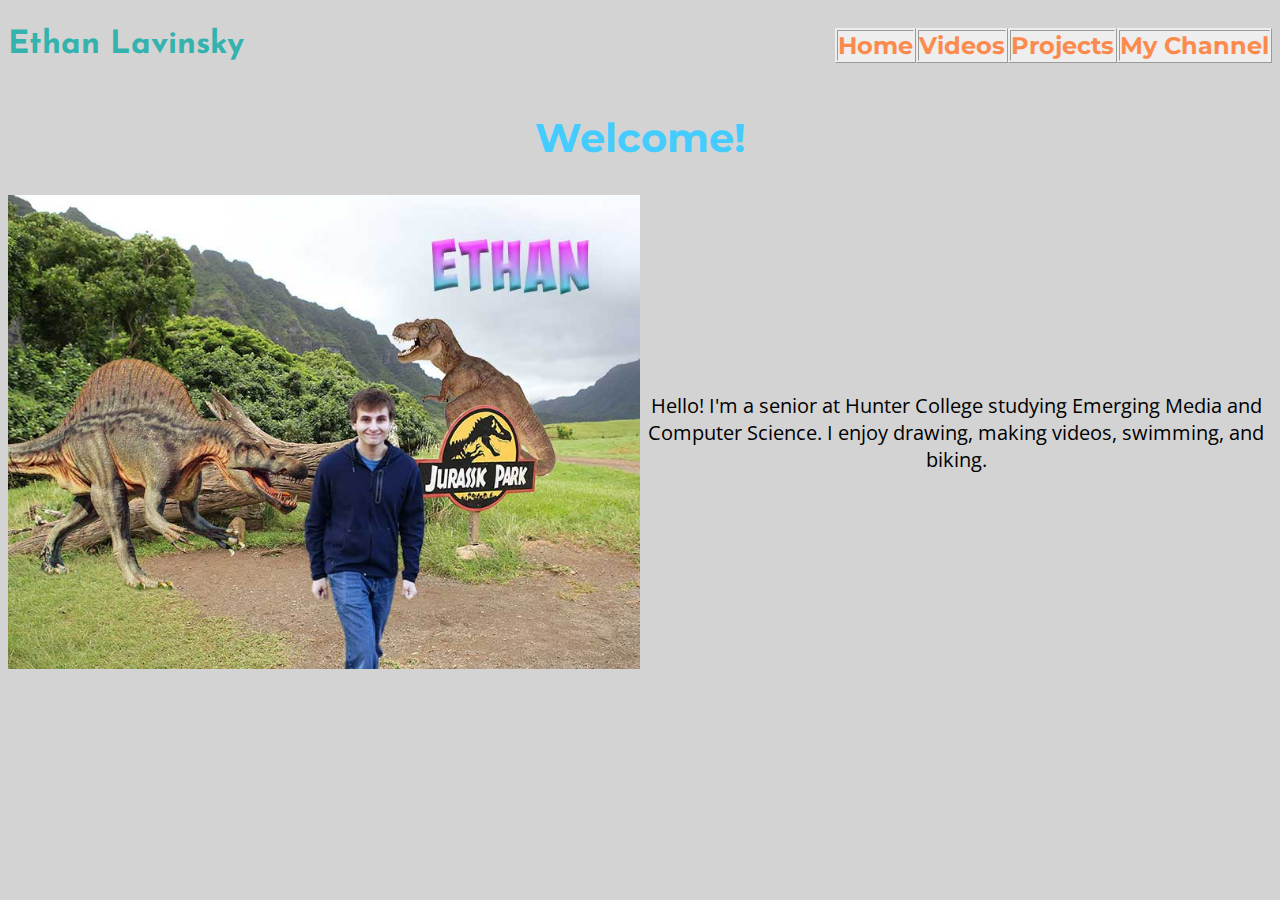
<file: other/index.html>
<!DOCTYPE html>
<html>
<head>
	<meta charset="utf-8">
	<meta name="viewport" content="width=device-width, initial-scale=1">
	<link href='https://fonts.googleapis.com/css?family=Josefin+Sans' rel='stylesheet'>
	<link href='https://fonts.googleapis.com/css?family=Montserrat' rel='stylesheet'>
	<link href='https://fonts.googleapis.com/css?family=Open+Sans' rel='stylesheet'>
	<title>main page</title>

	 <style>

	 .title{
		 float: left;

    }

		a{
			color: #FC8A4C;
			background: #EEEEEE;
			text-decoration: none;
		}

		a:hover{
		background: #D9D9D9;
 		 color: #B04912;
 		 font-size: 24px;
 		 text-decoration: underline;
 	 }

 	 a:active{
 		 color: grey;
 		 font-size: 24px;

 	 }

		.page{

		 float: right;
		 border:ridge;
		 text-decoration: none;
		 background:#fff;
		 font-family: 'Montserrat';

	 }

	 .name{
		 float: center;
		text-align: center;
	}

	.box {
   display: flex;
   align-items:center;
}

	p{
		text-align: center;
		font-family: 'Open Sans';
		font-size: 20px;
	}
	img{
		float: left;
	}

	body {
  background: lightgray;
}




	 </style>
</head>

<body>

	<header>

    <h1 class = "title" style = "color: #34B3AE; font-family: 'Josefin Sans';">Ethan Lavinsky</h1>


		<h2 class = "page"><a href="https://www.youtube.com/channel/UCbQXrP2xa3DPrOdt53C1c9A">My Channel</a></h2>
		<h2 class = "page"><a href="projects.html">Projects</a></h2>
		<h2 class = "page"><a href="videos.html" >Videos</a></h2>
		<h2 class = "page"><a href="index.html" >Home</a></h2>
	<br>
	<br>
	<br>
	<br>

	<h2 class = "name" style = "color: #44CCFF; font-family: 'Montserrat';font-size: 40px;">Welcome!</h3>

		<!-- <h2>Ethan Lavinsky</h1> -->



	</header>

	<main>
		<!-- <img src="MeLocation.jpg" alt="photoshop me" width="60%" height = auto>
		<p>Hello! I'm a senior at Hunter College studying Emerging Media and Computer Science. I enjoy drawing, making videos, swimming, and biking.</p> -->



	<!-- <ul>

    <li><a href="videos.html">Videos I've worked on</a></li>
    <li><a href="projects.html">My recreational projects</a></li>
    <li><a href="https://www.youtube.com/channel/UCbQXrP2xa3DPrOdt53C1c9A">My YouTube channel</a></li>
		<li><a href="kirby.html">My sample SVG graphic</a></li>
  </ul> -->
	<div class="box">
		<img style = "width: 50%;" src="MeLocation.jpg" alt="photoshop me">
		<p>Hello! I'm a senior at Hunter College studying Emerging Media and Computer Science. I enjoy drawing, making videos, swimming, and biking.</p>

	</div>
</main>

<footer>
</footer>


</body>
</html>
</file>
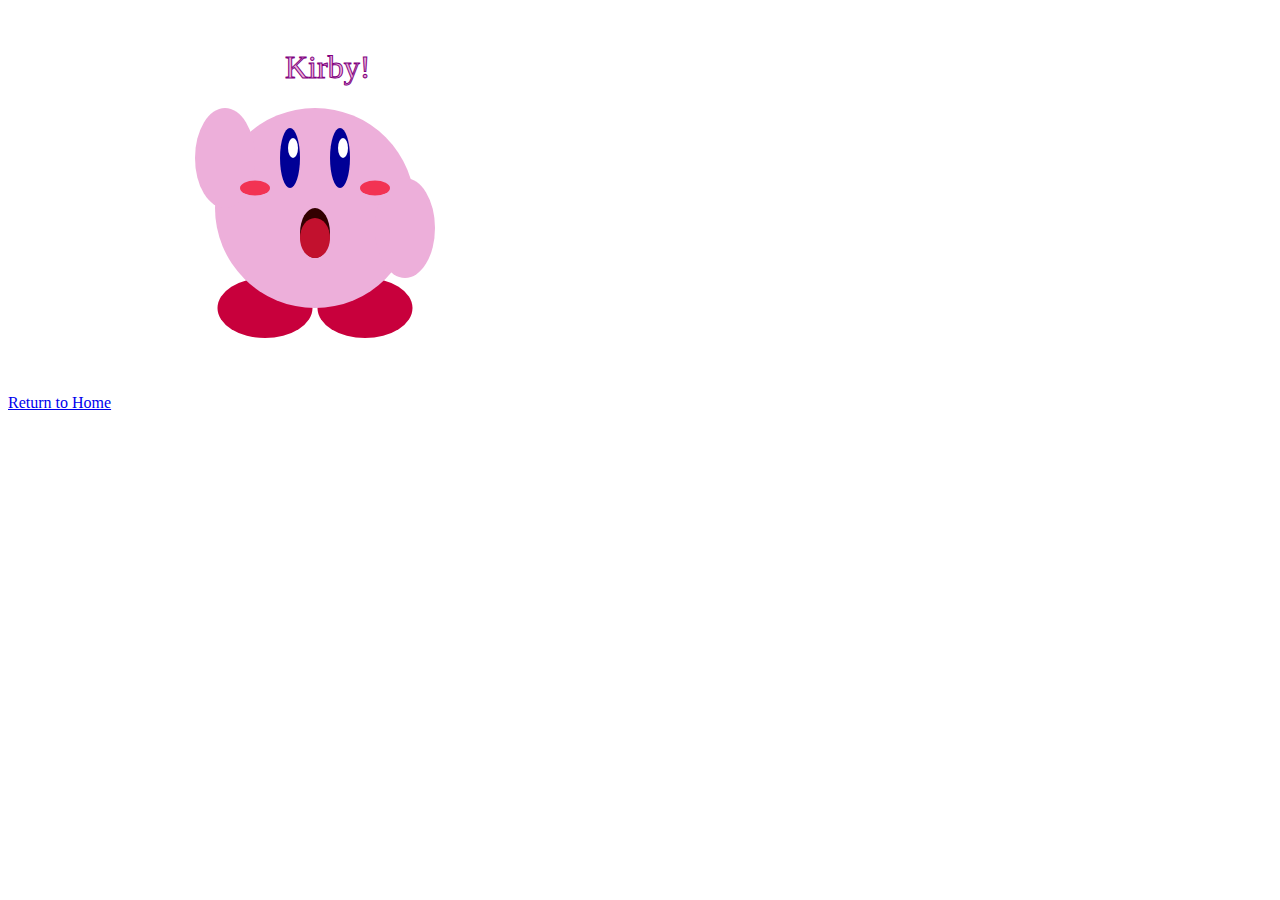
<file: other/kirby.html>
<!DOCTYPE html>
<html>
<head>
  <meta charset="utf-8">
  <meta name="viewport" content="width=device-width, initial-scale=1">
	<title>svg test</title>
</head>
<body>

  <a href="index.html">Return to Home</a>

  <svg version = "1.1"
  width="400px" height="400px"
  xmlns = "http://www.w3.org/2000/svg">

  <ellipse cx="250" cy="300" rx="47.5" ry="30" style = "fill:rgb(200,0,60)"/>
  <ellipse cx="150" cy="300" rx="47.5" ry="30" style = "fill:rgb(200,0,60)"/>
  <circle cx="200" cy="200" r="100" style="fill:rgb(237, 175, 218)" />
  <ellipse cx="110" cy="150" rx="30" ry="50" style = "fill:rgb(237, 175, 218)"/>
  <ellipse cx="290" cy="220" rx="30" ry="50" style = "fill:rgb(237, 175, 218)"/>
  <ellipse cx="175" cy="150" rx="10" ry="30" style = "fill:rgb(0,0,150)"/>
  <ellipse cx="225" cy="150" rx="10" ry="30" style = "fill:rgb(0,0,150)"/>
  <ellipse cx="178" cy="140" rx="5" ry="10" style = "fill:white"/>
  <ellipse cx="228" cy="140" rx="5" ry="10" style = "fill:white"/>
  <ellipse cx="200" cy="225" rx="15" ry="25" style = "fill:rgb(50,0,0)"/>
  <ellipse cx="200" cy="230" rx="15" ry="20" style = "fill:rgb(194, 17, 46)"/>
  <ellipse cx="140" cy="180" rx="15" ry="7.5" style = "fill:rgb(242, 51, 83)"/>
  <ellipse cx="260" cy="180" rx="15" ry="7.5" style = "fill:rgb(242, 51, 83)"/>
  <text x="170" y="70" font-size="2em" stroke="purple" style= "fill:rgb(237, 175, 218)" >Kirby!</text>

  </svg>

  </body>
  </html>
</file>
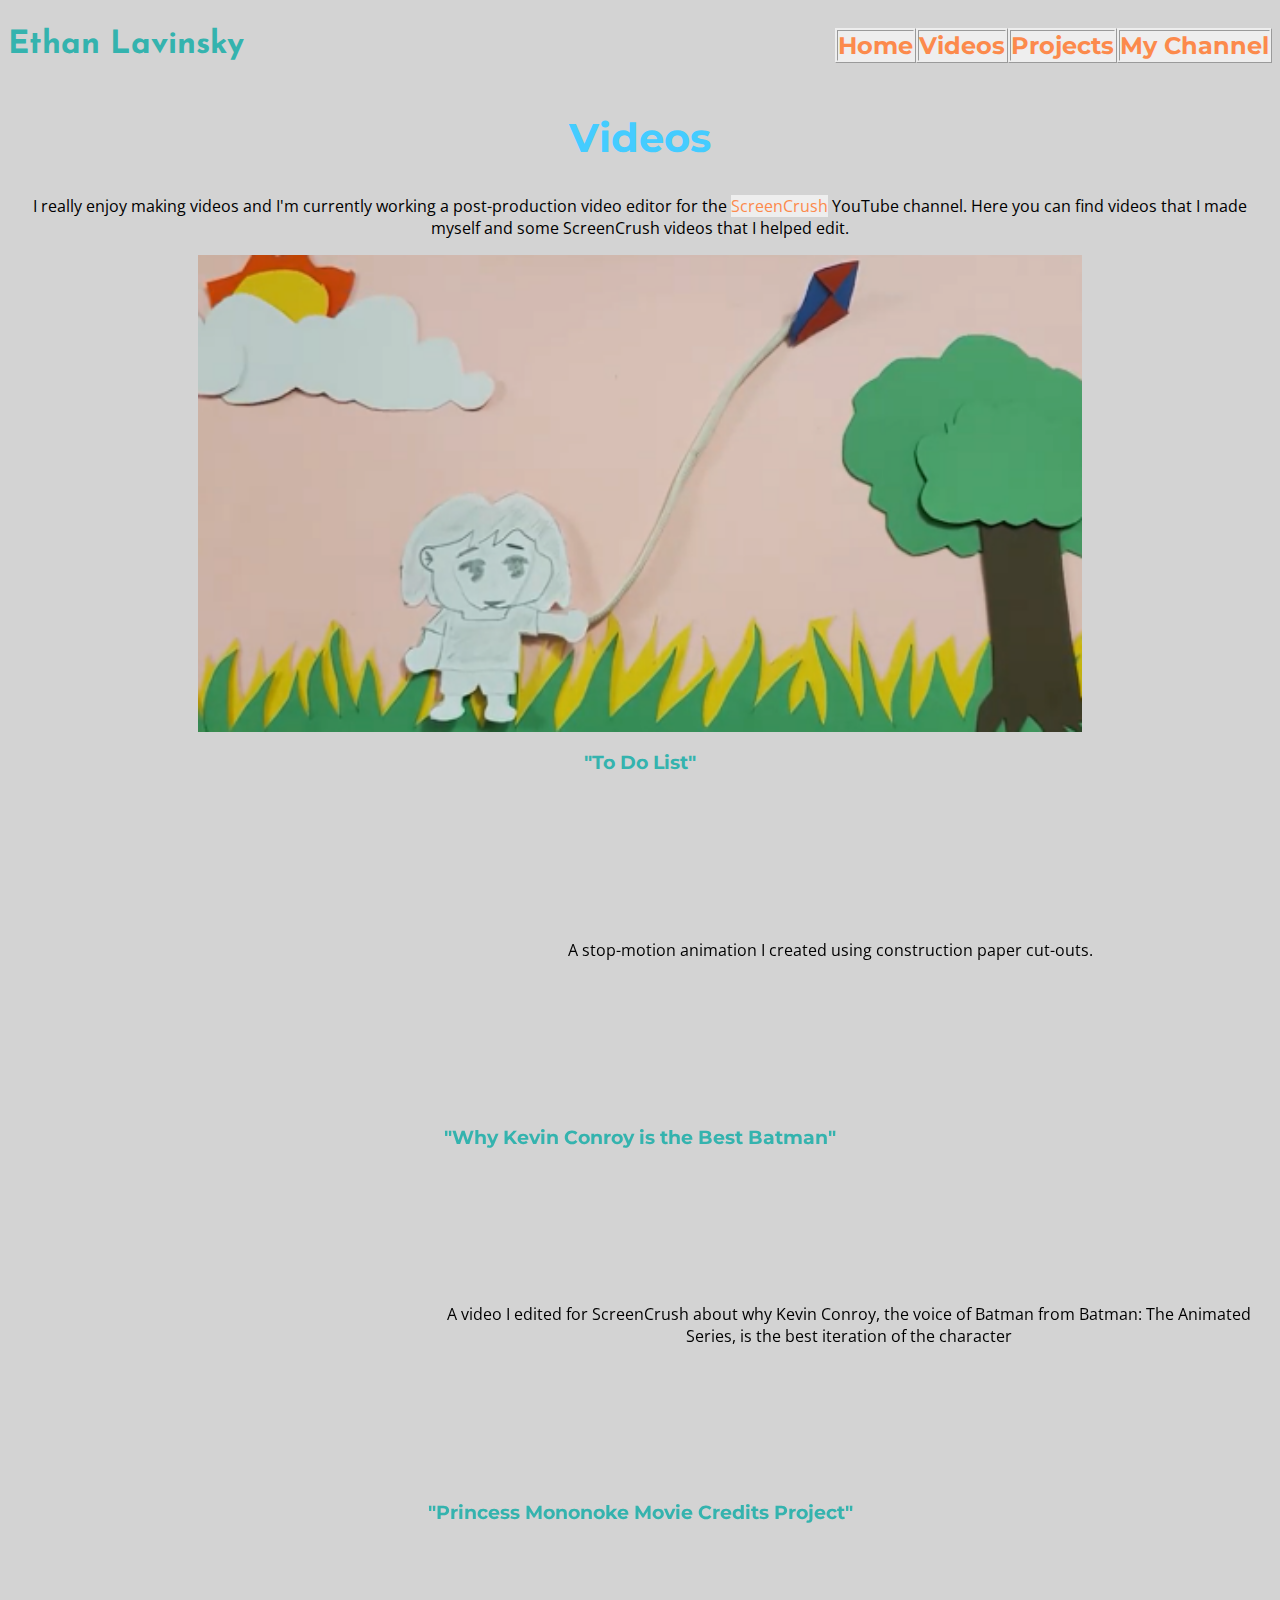
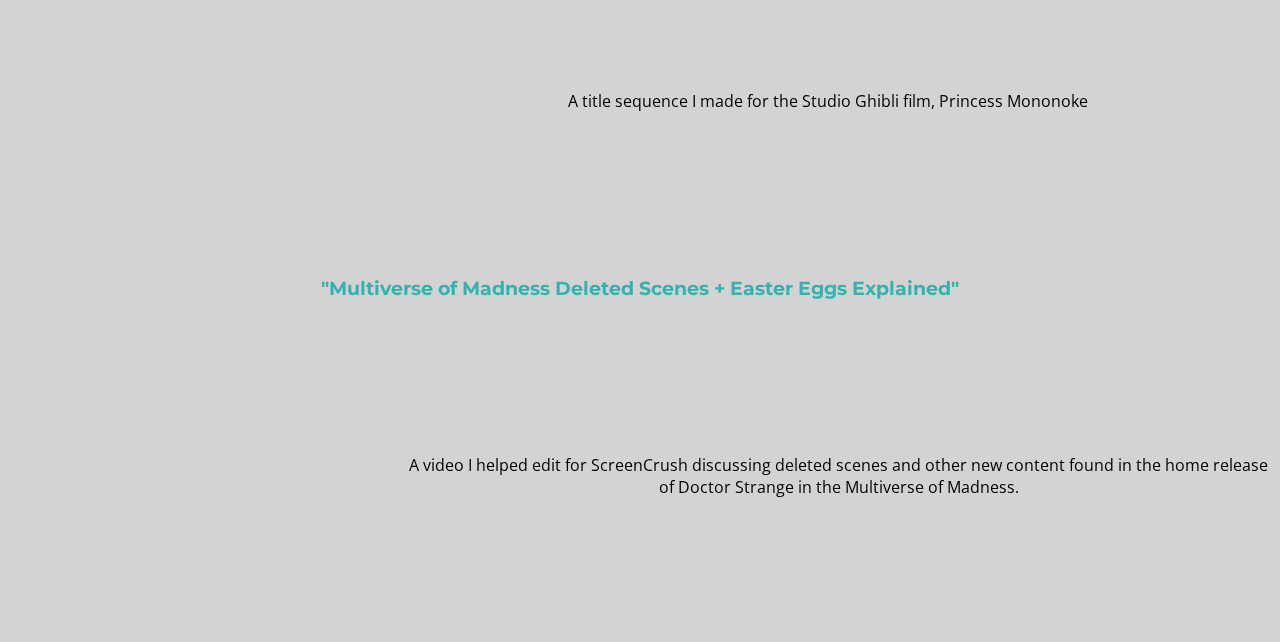
<file: other/videos.html>
<!DOCTYPE html>
<html>
<head>
	<link rel="stylesheet" href="style.css">
	<meta charset="utf-8">
	<meta name="viewport" content="width=device-width, initial-scale=1">
  <title>demo page</title>
</head>

<body>

	<header>

		<h1 class = "title">Ethan Lavinsky</h1>

		<h2 class = "page"><a href="https://www.youtube.com/channel/UCbQXrP2xa3DPrOdt53C1c9A">My Channel</a></h2>
		<h2 class = "page"><a href="projects.html">Projects</a></h2>
		<h2 class = "page"><a href="videos.html" >Videos</a></h2>
		<h2 class = "page"><a href="index.html" >Home</a></h2>
	<br>
	<br>
	<br>
	<br>

	<h2 class = "name">Videos</h3>
    <!-- <h1>Videos</h1>

    <a href="index.html">Return to Home</a>
    <br>
    <a href="projects.html">My other projects</a> -->
	</header>

	<main>

    <p>I really enjoy making videos and I'm currently working a post-production video editor for the <a href="https://www.youtube.com/c/ScreenCrush">ScreenCrush</a> YouTube channel. Here you can find videos that I made myself and some ScreenCrush videos that I helped edit.</p>
<!-- <a href="https://www.youtube.com/watch?v=2fBTSXaUli0&t=2s"> -->

  <img src="vid.png" alt="video screenshot">

	<h3 class = "subtitle">"To Do List"</a></h3>
	<div class="box">
<iframe width="560" height="315" src="https://www.youtube.com/embed/2fBTSXaUli0" title="YouTube video player" frameborder="0" allow="accelerometer; autoplay; clipboard-write; encrypted-media; gyroscope; picture-in-picture" allowfullscreen></iframe>
<p>A stop-motion animation I created using construction paper cut-outs.</p>
	</div>

	<h3 class = "subtitle">"Why Kevin Conroy is the Best Batman"</a></h3>
	<div class="box">
<iframe width="560" height="315" src="https://www.youtube.com/embed/xxakS2vWDUI" title="YouTube video player" frameborder="0" allow="accelerometer; autoplay; clipboard-write; encrypted-media; gyroscope; picture-in-picture" allowfullscreen></iframe>
<p>A video I edited for ScreenCrush about why Kevin Conroy, the voice of Batman from Batman: The Animated Series, is the best iteration of the character</p>
	</div>


	<h3 class = "subtitle">"Princess Mononoke Movie Credits Project"</a></h3>
	<div class="box">
<iframe width="560" height="315" src="https://www.youtube.com/embed/Ebd9mDrfguA" title="YouTube video player" frameborder="0" allow="accelerometer; autoplay; clipboard-write; encrypted-media; gyroscope; picture-in-picture" allowfullscreen></iframe>
<p>A title sequence I made for the Studio Ghibli film, Princess Mononoke</p>
	</div>

	<h3 class = "subtitle">"Multiverse of Madness Deleted Scenes + Easter Eggs Explained"</a></h3>
	<div class="box">
<iframe width="560" height="315" src="https://www.youtube.com/embed/gFzCl8tkGBc" title="YouTube video player" frameborder="0" allow="accelerometer; autoplay; clipboard-write; encrypted-media; gyroscope; picture-in-picture" allowfullscreen></iframe>
<p>A video I helped edit for ScreenCrush discussing deleted scenes and other new content found in the home release of Doctor Strange in the Multiverse of Madness.</p>
	</div>


</main>

<footer>
</footer>

</body>
</html>
</file>
<file: other/style.css>
@import url('https://fonts.googleapis.com/css?family=Open+Sans');
    @import url('https://fonts.googleapis.com/css?family=Montserrat');
    @import url('https://fonts.googleapis.com/css?family=Josefin+Sans');

    .title{
 		 float: left;
      color: #34B3AE;
      font-family: 'Josefin Sans';
     }

    a{
			color: #FC8A4C;
			background: #EEEEEE;
			text-decoration: none;
		}

		a:hover{
		background: #D9D9D9;
 		 color: #B04912;
 		 font-size: 24px;
 		 text-decoration: underline;
 	 }

 	 a:active{
 		 color: grey;
 		 font-size: 24px;

 	 }

		.page{

		 float: right;
		 border:ridge;
		 text-decoration: none;
		 background:#fff;
		 font-family: 'Montserrat';

	 }

	 .name{
		 float: center;
		text-align: center;
    color: #44CCFF;
    font-family: 'Montserrat';
    font-size: 40px;
	}

	.box {
   display: flex;
   align-items:center;
 }

 .list {
   font-family: 'Montserrat';
   color: #34B3AE;
 }

 .subtitle {
   font-family: 'Montserrat';
   color: #34B3AE;
   text-align: center;
 }


 #button{

       background: #44CCFF;
       justify-content: center;
       text-align: center;
       width: 100px;
       height: 20px;
       border-radius: 25px;
       color: white;
       font-family: 'Montserrat';
     }

     #button:hover{

       background: pink;
       color: yellow;

     }

     #button:active{

       background: red;
       color: yellow;
     }


img {
  display: block;
  margin-left: auto;
  margin-right: auto;
  width: 70%;
}
.caption {
    display: block;
    text-align:left;
}

	p{
		text-align: center;
		font-family: 'Open Sans';
	}
	img{

	}

	body {
  background: lightgray;
}

.iframe-container{
  position: relative;
  width: 100%;
  padding-bottom: 56.25%;
  height: 0;
}
.iframe-container iframe{
  position: absolute;
  top:0;
  left: 0;
  width: 100%;
  height: 100%;
}
</file>
